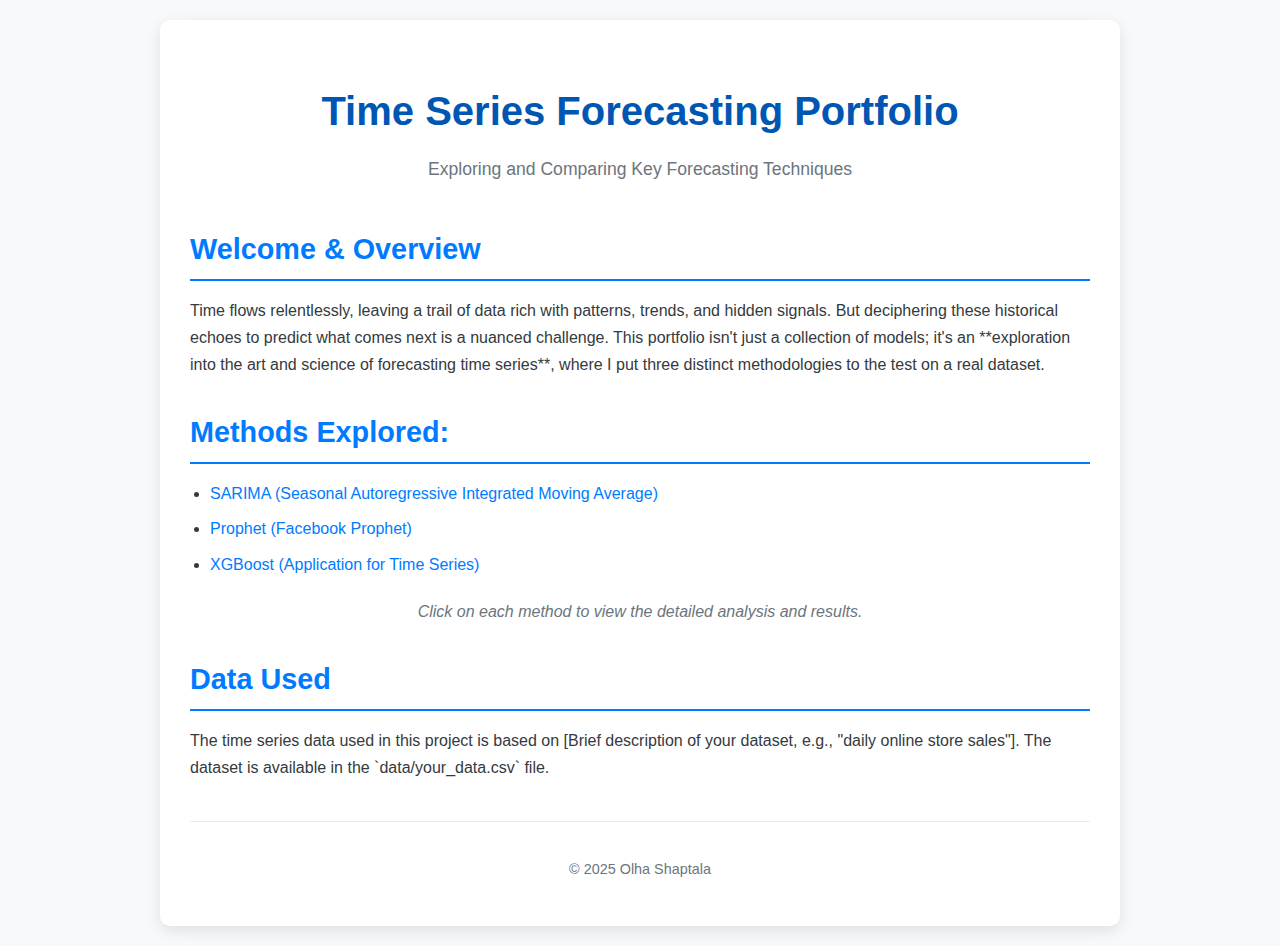
<file: index.html>
<!DOCTYPE html>
<html lang="en"> <!-- Changed language attribute to English -->
<head>
    <meta charset="UTF-8">
    <meta name="viewport" content="width=device-width, initial-scale=1.0">
    <title>Time Series Forecasting Portfolio</title> <!-- Translated title -->
    <link rel="stylesheet" href="styles.css"> <!-- Link to styles.css remains the same -->
</head>
<body>
    <div class="container"> <!-- Keeping the container for styling -->

        <header> <!-- Using header semantic tag -->
            <h1>Time Series Forecasting Portfolio</h1> <!-- Translated main heading -->
            <p class="subtitle">Exploring and Comparing Key Forecasting Techniques</p> <!-- Added a subtitle for flair (can be styled via CSS) -->
        </header>

        <section class="introduction"> <!-- Using section semantic tag for structure -->
            <h2>Welcome & Overview</h2> <!-- Added a welcoming and descriptive subheading -->
            <p>
                Time flows relentlessly, leaving a trail of data rich with patterns, trends, and hidden signals.
                But deciphering these historical echoes to predict what comes next is a nuanced challenge.
                This portfolio isn't just a collection of models; it's an **exploration into the art and science of forecasting time series**,
                where I put three distinct methodologies to the test on a real dataset.
            </p>
        </section>

        <section class="methods-list"> <!-- Section for the list of methods -->
            <h2>Methods Explored:</h2> <!-- Translated heading -->
            <ul>
                <!-- Using lowercase filenames for consistency and better compatibility -->
                <li><a href="sarima/SARIMA.html">SARIMA (Seasonal Autoregressive Integrated Moving Average)</a></li>
                <li><a href="prophet/Prophet.html">Prophet (Facebook Prophet)</a></li>
                <li><a href="xboost/Xboost.html">XGBoost (Application for Time Series)</a></li> <!-- Adjusted phrasing slightly -->
            </ul>
            <p class="view-details">Click on each method to view the detailed analysis and results.</p> <!-- Added a call to action -->
        </section>

        <section class="data-info"> <!-- Section for data information -->
            <h2>Data Used</h2> <!-- Translated heading -->
            <p>
                The time series data used in this project is based on [Brief description of your dataset, e.g., "daily online store sales"].
                The dataset is available in the `data/your_data.csv` file.
            </p>
        </section>

        <footer> <!-- Footer remains -->
            <p>© 2025 Olha Shaptala</p> <!-- Translated copyright -->
        </footer>

    </div> <!-- End of container -->
</body>
</html>
</file>
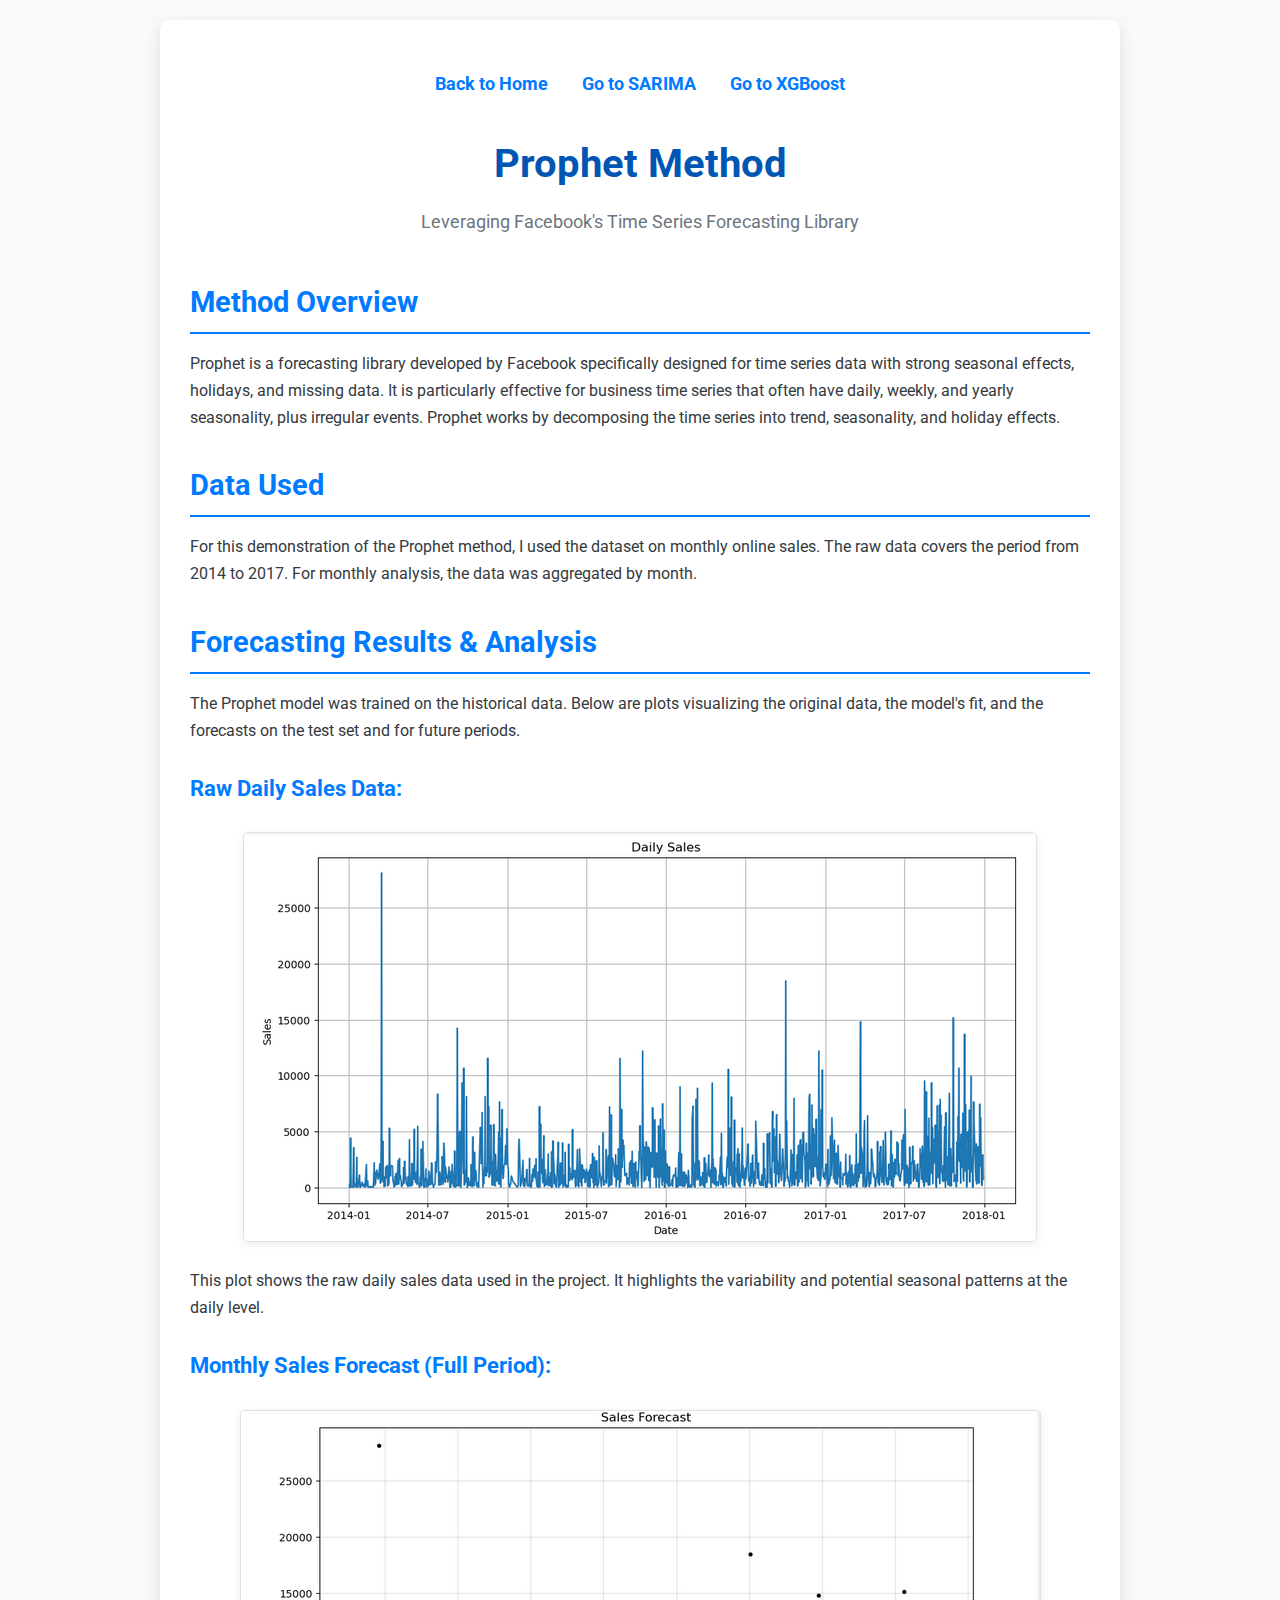
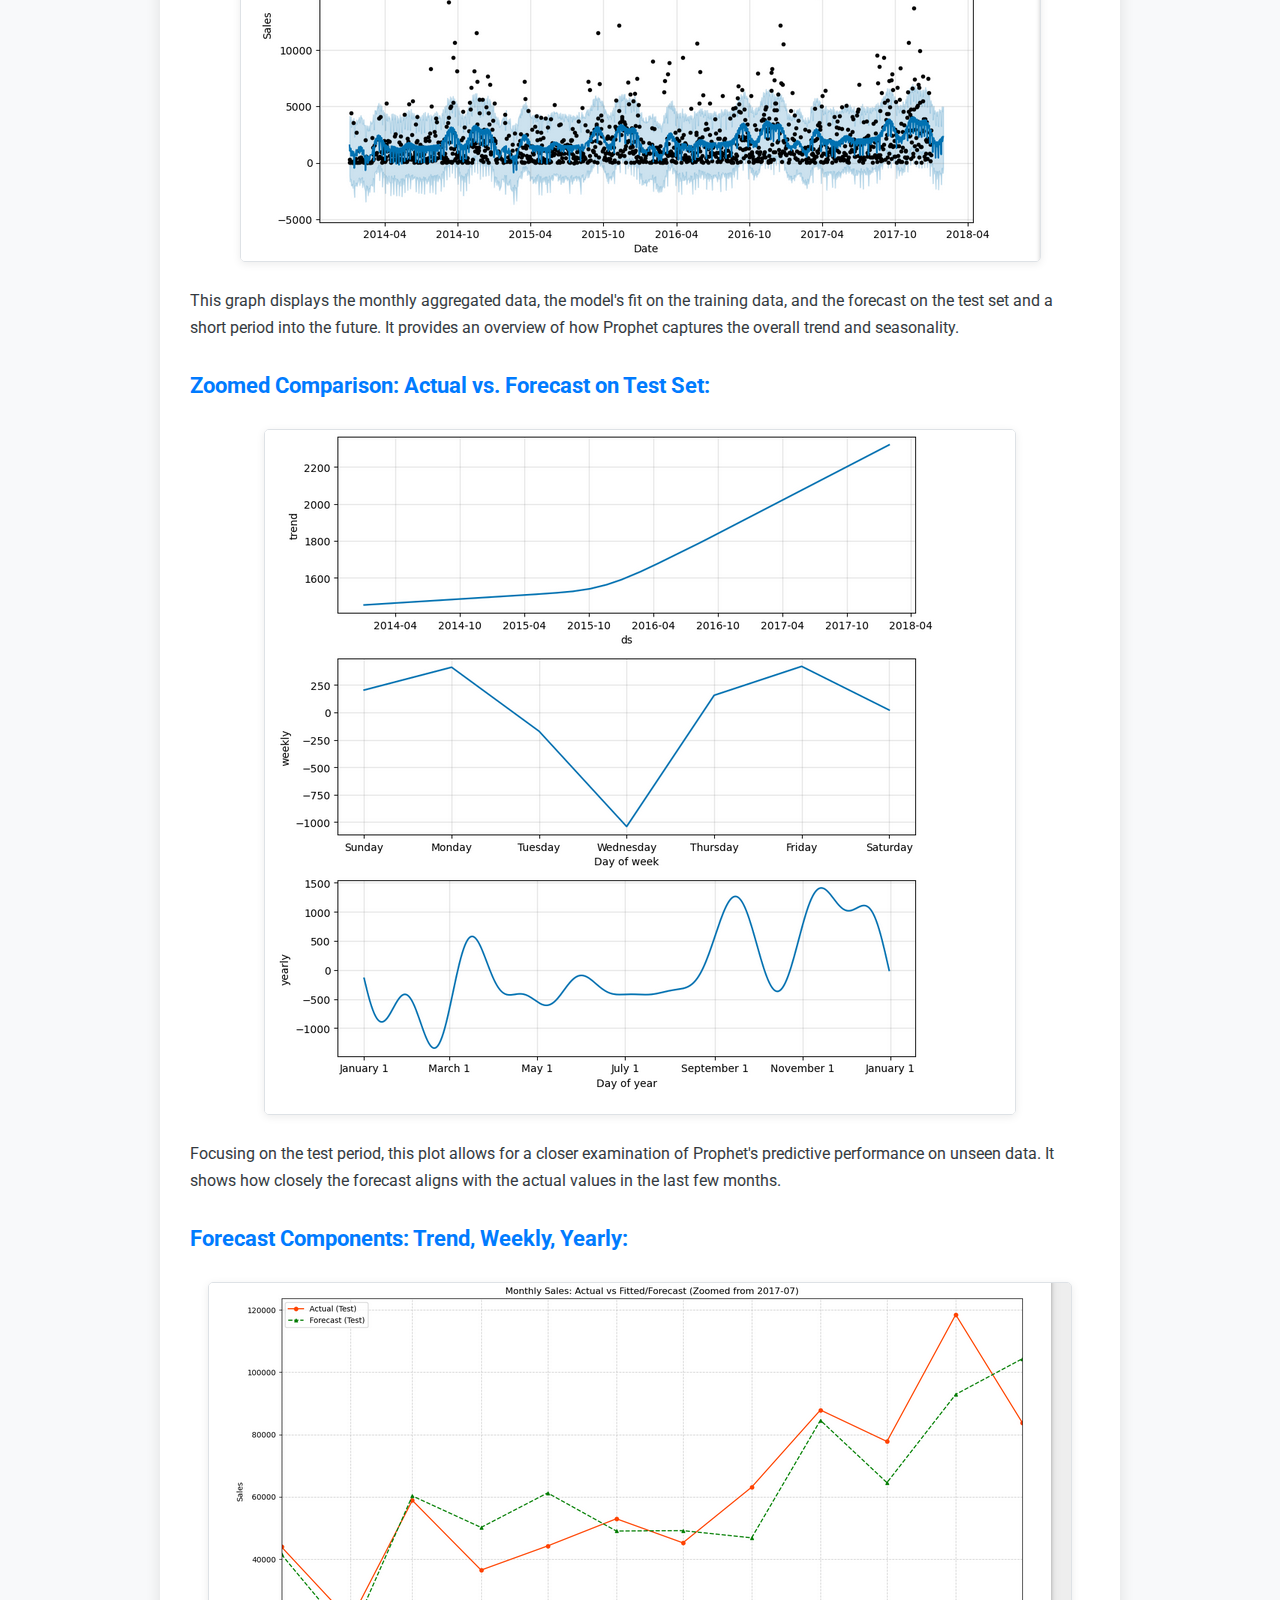
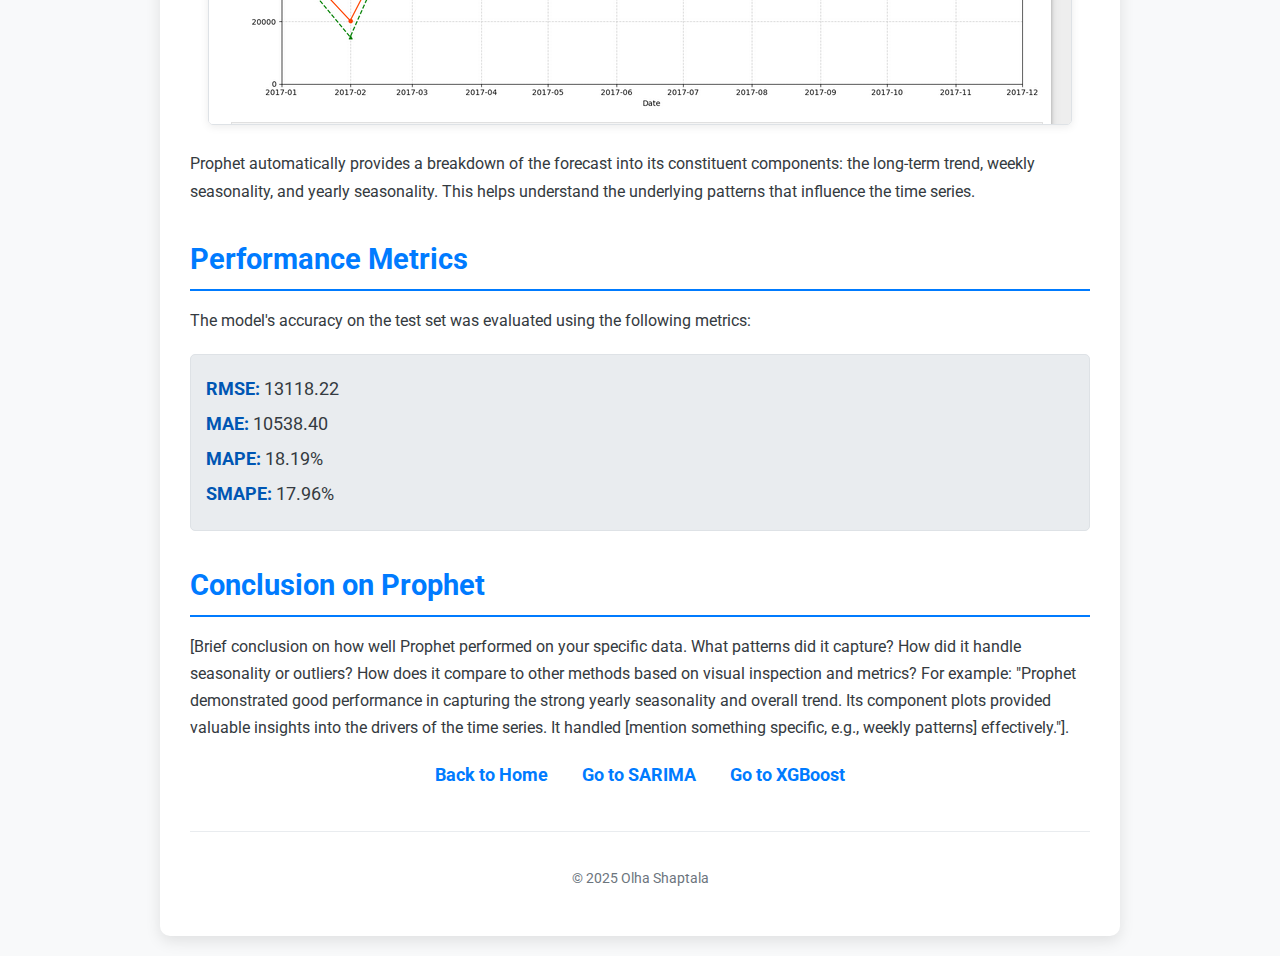
<file: prophet/Prophet.html>
<!DOCTYPE html>
<html lang="en"> <!-- Changed language attribute to English -->
<head>
    <meta charset="UTF-8">
    <meta name="viewport" content="width=device-width, initial-scale=1.0">
    <title>Portfolio: Prophet Method</title> <!-- Translated title -->
    <link rel="stylesheet" href="../styles.css"> <!-- Link to the stylesheet one level up -->
    <!-- Make sure you add the Google Fonts link here as well, if you used the 'classy' CSS -->
    <link href="https://fonts.googleapis.com/css2?family=Roboto:wght@400;700&family=Source+Code+Pro:wght@400&display=swap" rel="stylesheet">
</head>
<body>
    <div class="container"> <!-- Keeping the container for styling -->

        <nav>
            <a href="../index.html">Back to Home</a> <!-- Translated link text -->
            <a href="../sarima/SARIMA.html">Go to SARIMA</a> <!-- Link to SARIMA page -->
            <a href="../xboost/Xboost.html">Go to XGBoost</a> <!-- Link to XGBoost page -->
        </nav>

        <header> <!-- Using header semantic tag -->
            <h1>Prophet Method</h1> <!-- Translated main heading -->
            <p class="subtitle">Leveraging Facebook's Time Series Forecasting Library</p> <!-- Added a subtitle -->
        </header>

        <section class="introduction"> <!-- Using section semantic tag for structure -->
            <h2>Method Overview</h2> <!-- Translated heading -->
            <p>
                Prophet is a forecasting library developed by Facebook specifically designed for time series data
                with strong seasonal effects, holidays, and missing data. It is particularly effective for
                business time series that often have daily, weekly, and yearly seasonality, plus irregular
                events. Prophet works by decomposing the time series into trend, seasonality, and holiday effects.
            </p>
        </section>

        <section class="data-info"> <!-- Section for data information -->
            <h2>Data Used</h2> <!-- Translated heading -->
            <p>
                For this demonstration of the Prophet method, I used the dataset on monthly online sales.
                The raw data covers the period from 2014 to 2017. For monthly analysis, the data was aggregated by month.
            </p>
       
        </section>

        <section class="results-visualization">
            <h2>Forecasting Results & Analysis</h2> <!-- Translated heading -->
            <p>
                The Prophet model was trained on the historical data. Below are plots visualizing the original data,
                the model's fit, and the forecasts on the test set and for future periods.
            </p>

            <!-- Image 1: Shows the raw daily data -->
            <h3>Raw Daily Sales Data:</h3> <!-- Translated heading -->
            <!-- Make sure the filename matches your saved plot -->
            <img src="../images/Prophet_1.png" alt="Raw Daily Sales Data Plot">
            <p>
                This plot shows the raw daily sales data used in the project. It highlights the variability and potential seasonal patterns at the daily level.
            </p>


            <!-- Image 2: Shows the full period forecast (e.g., monthly aggregated data) -->
            <h3>Monthly Sales Forecast (Full Period):</h3> <!-- Translated heading -->
            <!-- Make sure the filename matches your saved plot -->
            <img src="../images/Prophet_2.png" alt="Monthly Sales Forecast Full Period Plot">
            <p>
                This graph displays the monthly aggregated data, the model's fit on the training data, and the forecast
                on the test set and a short period into the future. It provides an overview of how Prophet captures the overall trend and seasonality.
            </p>

            <!-- Image 3: Shows a zoomed-in comparison on the test set -->
            <h3>Zoomed Comparison: Actual vs. Forecast on Test Set:</h3> <!-- Translated heading -->
            <!-- Make sure the filename matches your saved plot -->
            <img src="../images/Prophet_3.png" alt="Prophet Test Forecast Zoom Plot">
             <p>
                Focusing on the test period, this plot allows for a closer examination of Prophet's predictive performance
                on unseen data. It shows how closely the forecast aligns with the actual values in the last few months.
            </p>

             <!-- Image 4: Shows the forecast components -->
            <h3>Forecast Components: Trend, Weekly, Yearly:</h3> <!-- Translated heading -->
            <!-- Make sure the filename matches your saved plot -->
            <img src="../images/Prophet_4.png" alt="Prophet Forecast Components Plot">
             <p>
                Prophet automatically provides a breakdown of the forecast into its constituent components:
                the long-term trend, weekly seasonality, and yearly seasonality. This helps understand the
                underlying patterns that influence the time series.
            </p>

        </section>

        <section class="metrics-evaluation">
            <h2>Performance Metrics</h2> <!-- Translated heading -->
            <p>
                The model's accuracy on the test set was evaluated using the following metrics:
            </p>
            <div class="metrics">
                <p><strong>RMSE:</strong> 13118.22</p> <!-- Translated metric labels -->
                <p><strong>MAE:</strong> 10538.40 </p>
                <p><strong>MAPE:</strong> 18.19% </p>
                <p><strong>SMAPE:</strong> 17.96% </p>
                <!-- Add other metrics as needed -->
            </div>
        </section>

        <section class="conclusion">
            <h2>Conclusion on Prophet</h2> <!-- Translated heading -->
            <p>
                [Brief conclusion on how well Prophet performed on your specific data.
                 What patterns did it capture? How did it handle seasonality or outliers?
                 How does it compare to other methods based on visual inspection and metrics?
                 For example: "Prophet demonstrated good performance in capturing the strong yearly seasonality and overall trend.
                 Its component plots provided valuable insights into the drivers of the time series. It handled [mention something specific, e.g., weekly patterns] effectively."].
            </p>
        </section>

         <nav>
            <a href="../index.html">Back to Home</a> <!-- Translated link text -->
            <a href="../sarima/SARIMA.html">Go to SARIMA</a> <!-- Link to SARIMA page -->
            <a href="../xboost/Xboost.html">Go to XGBoost</a> <!-- Link to XGBoost page -->
        </nav>

        <footer> <!-- Footer remains -->
            <p>© 2025 Olha Shaptala</p> <!-- Translated copyright -->
        </footer>

    </div> <!-- End of container -->
</body>
</html>
</file>
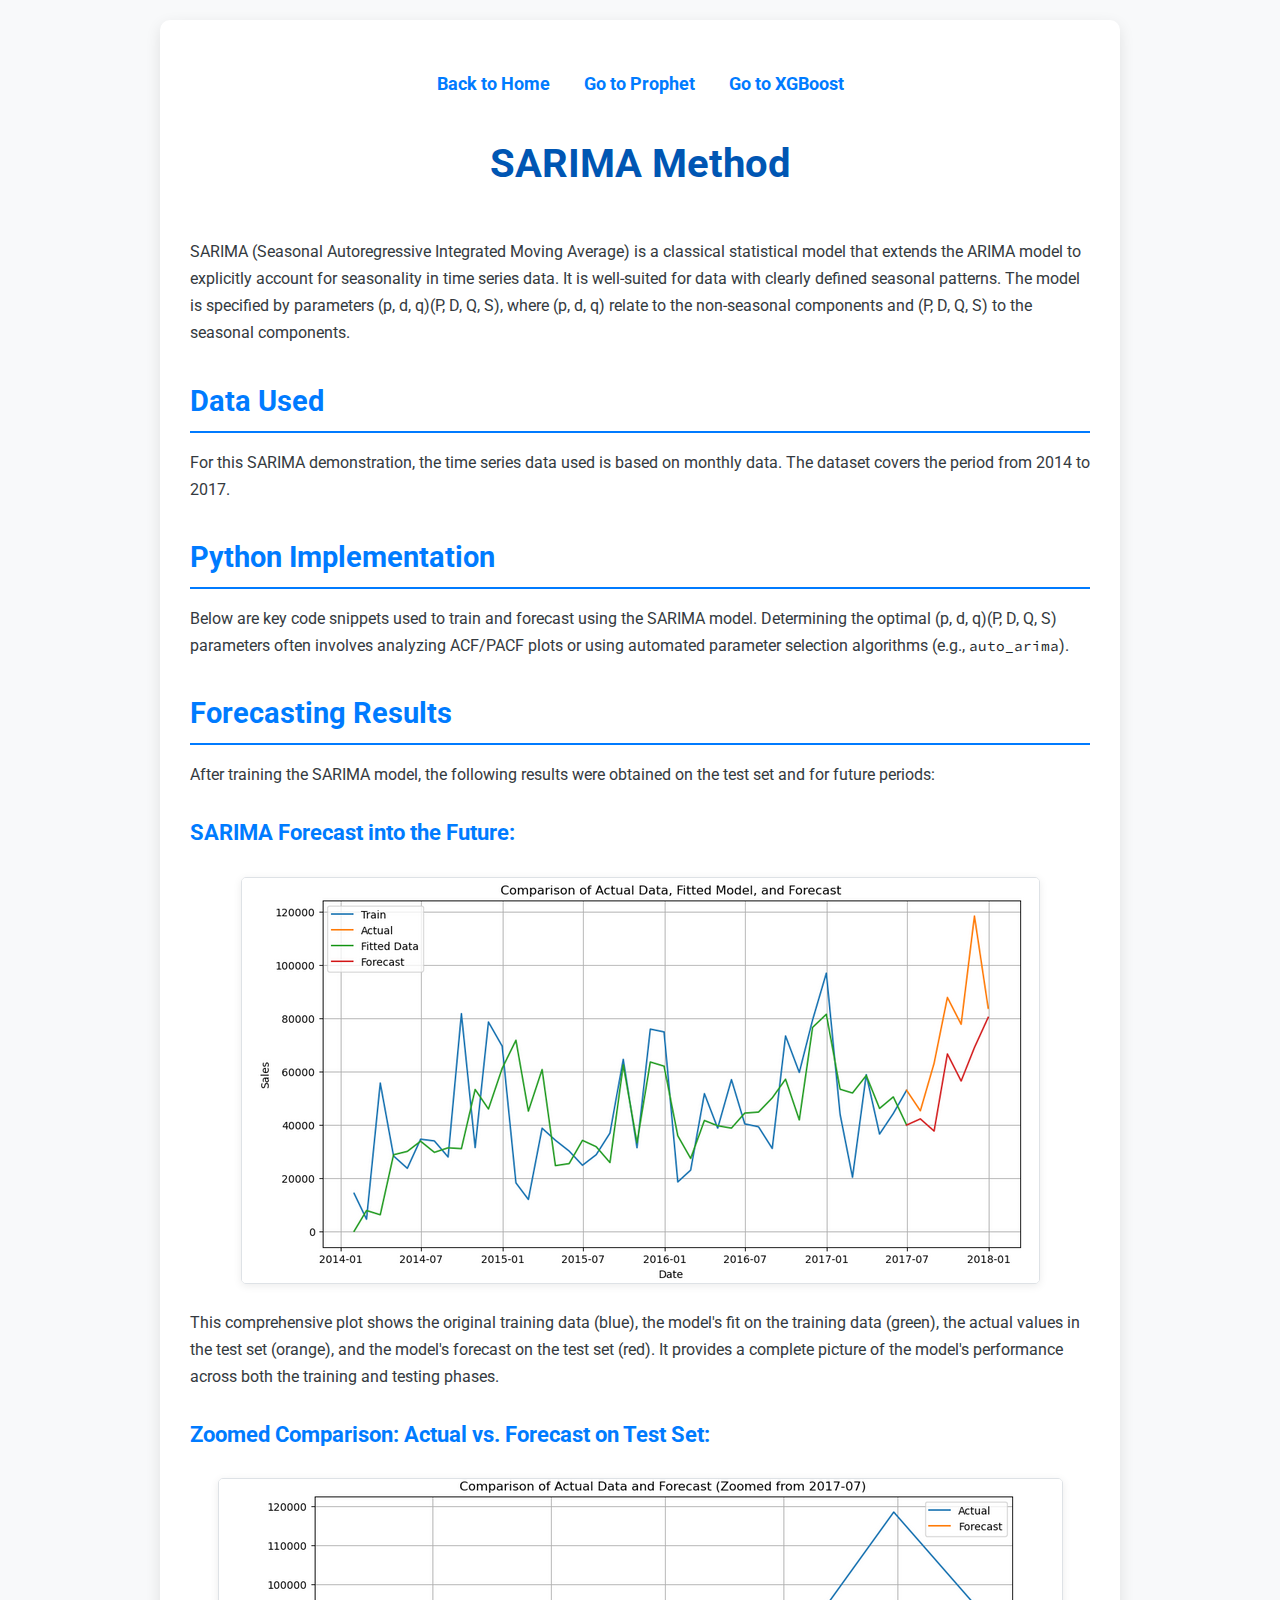
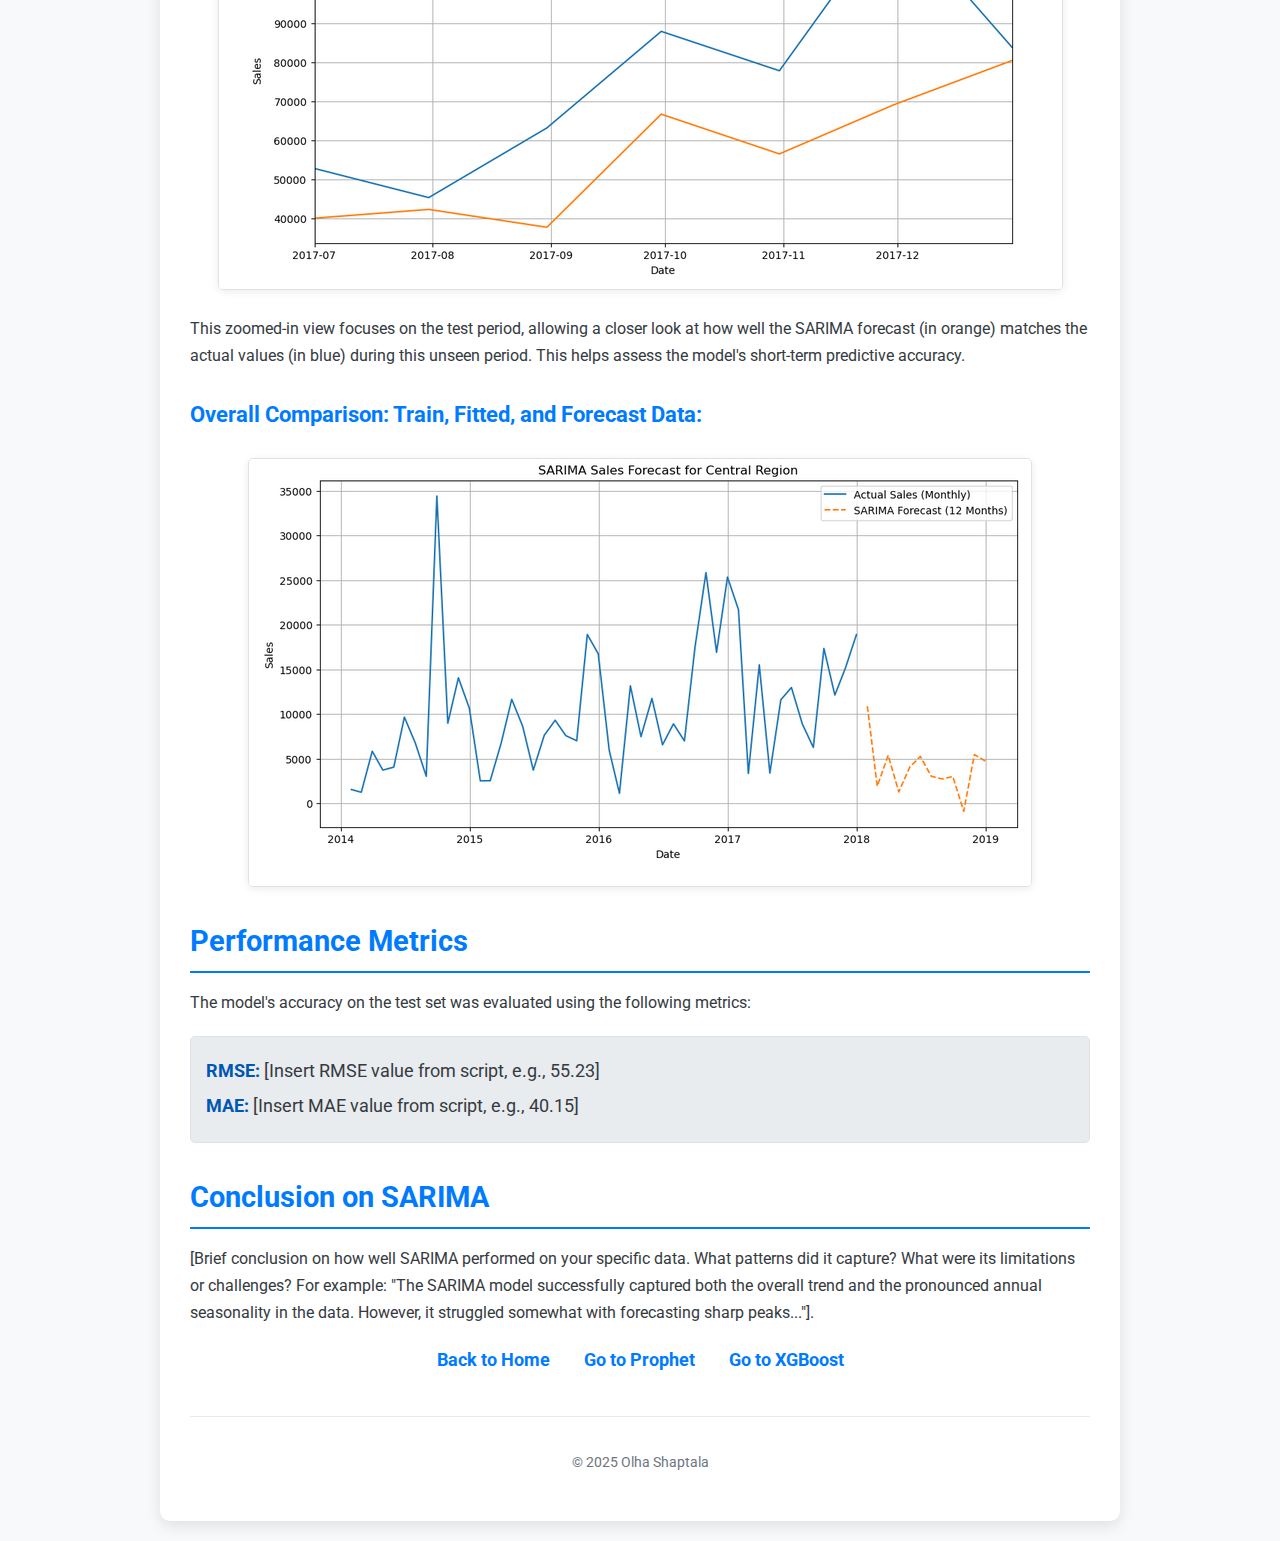
<file: sarima/SARIMA.html>
<!DOCTYPE html>
<html lang="en"> <!-- Changed language attribute to English -->
<head>
    <meta charset="UTF-8">
    <meta name="viewport" content="width=device-width, initial-scale=1.0">
    <title>Portfolio: SARIMA Method</title> <!-- Translated title -->
    <link rel="stylesheet" href="../styles.css"> <!-- Link to the stylesheet one level up -->
    <!-- Make sure you add the Google Fonts link here as well, if you used the 'classy' CSS -->
    <link href="https://fonts.googleapis.com/css2?family=Roboto:wght@400;700&family=Source+Code+Pro:wght@400&display=swap" rel="stylesheet">
</head>
<body>
    <div class="container">

        <nav>
            <a href="../index.html">Back to Home</a> <!-- Translated link text -->
            <a href="../prophet/Prophet.html">Go to Prophet</a> <!-- Translated link text -->
            <a href="../xgboost/Xgboost.html">Go to XGBoost</a> <!-- Translated link text -->
        </nav>

        <header>
            <h1>SARIMA Method</h1> <!-- Translated heading -->
        </header>

        <section class="introduction">
            <p>
                SARIMA (Seasonal Autoregressive Integrated Moving Average) is a classical statistical model that
                extends the ARIMA model to explicitly account for seasonality in time series data. It is well-suited
                for data with clearly defined seasonal patterns. The model is specified by parameters (p, d, q)(P, D, Q, S),
                where (p, d, q) relate to the non-seasonal components and (P, D, Q, S) to the seasonal components.
            </p>
        </section>

        <section class="data-info">
            <h2>Data Used</h2> <!-- Translated heading -->
            <p>
                For this SARIMA demonstration, the time series data used is based on monthly data.
                The dataset covers the period from 2014 to 2017.
            </p>
        </section>

        <section class="code-implementation">
            <h2>Python Implementation</h2> <!-- Translated heading -->
            <p>
                Below are key code snippets used to train and forecast using the SARIMA model.
                Determining the optimal (p, d, q)(P, D, Q, S) parameters often involves analyzing ACF/PACF plots
                or using automated parameter selection algorithms (e.g., <code>auto_arima</code>).
            </p>

        </section>

        <section class="results-visualization">
            <h2>Forecasting Results</h2> <!-- Translated heading -->
            <p>
                After training the SARIMA model, the following results were obtained on the test set and for future periods:
            </p>

            <!-- Image 1: Shows a forecast into the future -->
            <h3>SARIMA Forecast into the Future:</h3> <!-- Translated heading -->
            <img src="../images/SARIMA_1.png" alt="SARIMA Future Forecast Plot">
             <p>
                This comprehensive plot shows the original training data (blue), the model's fit on the training data (green),
                the actual values in the test set (orange), and the model's forecast on the test set (red).
                It provides a complete picture of the model's performance across both the training and testing phases.
            </p>
            <!-- Image 2: Shows a zoomed-in comparison on the test set -->
            <h3>Zoomed Comparison: Actual vs. Forecast on Test Set:</h3> <!-- Translated heading -->
            <img src="../images/SARIMA_2.png" alt="SARIMA Test Forecast Zoom Plot">
             <p>
                This zoomed-in view focuses on the test period, allowing a closer look at how well the SARIMA forecast (in orange)
                matches the actual values (in blue) during this unseen period. This helps assess the model's short-term predictive accuracy.
            </p>

             <!-- Image 3: Shows train, fit, and test forecast for region-->
            <h3>Overall Comparison: Train, Fitted, and Forecast Data:</h3> <!-- Translated heading -->
            <img src="../images/SARIMA_3.png" alt="SARIMA Train Fitted Forecast Plot">
       

        </section>

        <section class="metrics-evaluation">
            <h2>Performance Metrics</h2> <!-- Translated heading -->
            <p>
                The model's accuracy on the test set was evaluated using the following metrics:
            </p>
            <div class="metrics">
                <p><strong>RMSE:</strong> [Insert RMSE value from script, e.g., 55.23]</p> <!-- Translated metric labels -->
                <p><strong>MAE:</strong> [Insert MAE value from script, e.g., 40.15]</p>
                <!-- Add other metrics like MAPE, etc., as needed -->
            </div>
        </section>

        <section class="conclusion">
            <h2>Conclusion on SARIMA</h2> <!-- Translated heading -->
            <p>
                [Brief conclusion on how well SARIMA performed on your specific data.
                 What patterns did it capture? What were its limitations or challenges?
                 For example: "The SARIMA model successfully captured both the overall trend and the pronounced annual seasonality in the data.
                 However, it struggled somewhat with forecasting sharp peaks..."].
            </p>
        </section>


         <nav>
            <a href="../index.html">Back to Home</a> <!-- Translated link text -->
            <a href="../prophet/Prophet.html">Go to Prophet</a> <!-- Translated link text -->
            <a href="../xgboost/Xgboost.html">Go to XGBoost</a> <!-- Translated link text -->
        </nav>

        <footer>
            <p>© 2025 Olha Shaptala</p> <!-- Translated copyright -->
        </footer>

    </div> <!-- End of container -->
</body>
</html>
</file>
<file: styles.css>
/* styles.css */

/* Basic Reset and Box-Sizing */
*, *::before, *::after {
    box-sizing: border-box;
}

/* Body Styling */
body {
    font-family: 'Roboto', sans-serif; /* Используем Google Font Roboto, fallback to sans-serif */
    line-height: 1.7; /* Улучшает читаемость параграфов */
    margin: 0; /* Убираем дефолтный отступ body */
    background-color: #f8f9fa; /* Очень светлый серый фон */
    color: #343a40; /* Темно-серый текст */
    padding: 20px; /* Внешний отступ по краям страницы */
    min-height: 100vh; /* Гарантирует, что body занимает как минимум всю высоту вьюпорта */
    display: flex; /* Центрируем содержимое через flexbox */
    justify-content: center; /* Центрируем по горизонтали */
    align-items: flex-start; /* Выравниваем содержимое вверху */
}

/* Import Google Font (add this at the very top of your CSS file or in the <head> of your HTML) */
/* <link href="https://fonts.googleapis.com/css2?family=Roboto:wght@400;700&family=Source+Code+Pro:wght@400&display=swap" rel="stylesheet"> */
/* Убедитесь, что добавили соответствующую ссылку в <head> вашего HTML! */


/* Container Styling */
.container {
    width: 100%; /* Используем всю доступную ширину */
    max-width: 960px; /* Максимальная ширина контейнера */
    margin: 0 auto; /* Центрируем контейнер */
    background: #fff; /* Белый фон для контента */
    padding: 30px; /* Внутренние отступы */
    border-radius: 10px; /* Скругленные углы */
    box-shadow: 0 5px 15px rgba(0, 0, 0, 0.1); /* Мягкая тень */
}

/* Header Styling */
header {
    text-align: center; /* Выравнивание по центру */
    margin-bottom: 40px; /* Отступ снизу */
}

h1 {
    color: #0056b3; /* Цвет заголовка */
    font-size: 2.5em; /* Размер заголовка */
    margin-bottom: 10px; /* Отступ под h1 */
    font-weight: 700; /* Делаем жирнее */
}

.subtitle {
    color: #6c757d; /* Более тусклый цвет для подзаголовка */
    font-size: 1.1em;
    margin-top: 0;
}

/* Section Headings */
h2 {
    color: #007bff; /* Цвет подзаголовков разделов */
    font-size: 1.8em;
    margin-top: 30px; /* Отступ сверху */
    margin-bottom: 15px; /* Отступ снизу */
    border-bottom: 2px solid #007bff; /* Нижняя граница под h2 */
    padding-bottom: 5px; /* Отступ между текстом h2 и границей */
}

h3 {
    color: #007bff; /* Цвет подзаголовков */
    font-size: 1.4em;
    margin-top: 25px;
    margin-bottom: 10px;
}


/* Paragraphs */
p {
    margin-bottom: 15px; /* Отступ снизу */
}

/* Links */
a {
    color: #007bff; /* Цвет ссылок */
    text-decoration: none; /* Убираем подчеркивание по умолчанию */
    transition: color 0.3s ease; /* Плавный переход цвета при наведении */
}

a:hover {
    color: #0056b3; /* Цвет ссылок при наведении */
    text-decoration: underline; /* Появляется подчеркивание при наведении */
}

/* Navigation Menu */
nav {
    margin-top: 20px; /* Отступ сверху */
    margin-bottom: 30px; /* Отступ снизу */
    text-align: center; /* Выравнивание по центру */
}

nav a {
    margin: 0 15px; /* Отступы между ссылками */
    font-size: 1.1em;
    font-weight: bold;
}

/* Lists */
ul {
    list-style: disc; /* Маркеры в виде точек */
    margin-left: 20px; /* Отступ слева */
    margin-bottom: 20px;
    padding-left: 0; /* Убираем дефолтный padding */
}

ul li {
    margin-bottom: 8px; /* Отступ между пунктами списка */
}

/* Code Blocks */
pre {
    background-color: #e9ecef; /* Светлый серый фон для кода */
    padding: 15px;
    border-radius: 5px;
    overflow-x: auto; /* Добавляет скролл для длинных строк */
    margin-bottom: 20px;
    border: 1px solid #dee2e6; /* Легкая рамка */
}

code {
    font-family: 'Source Code Pro', monospace; /* Специальный шрифт для кода */
    font-size: 0.9em; /* Чуть меньше размер */
    color: #212529; /* Темный цвет текста кода */
}

/* Images (Plots) */
img {
    max-width: 100%;
    height: auto;
    display: block; /* Центрирует изображение */
    margin: 25px auto; /* Отступы сверху/снизу и авто по бокам для центрирования */
    border: 1px solid #dee2e6; /* Легкая рамка */
    border-radius: 5px;
    box-shadow: 0 2px 8px rgba(0, 0, 0, 0.08); /* Легкая тень для графиков */
}

/* Metrics Section */
.metrics {
    background-color: #e9ecef; /* Тот же фон, что и для кода */
    padding: 15px;
    border-radius: 5px;
    margin-top: 20px;
    margin-bottom: 20px;
    border: 1px solid #dee2e6;
}

.metrics p {
    margin: 5px 0; /* Меньший отступ между строками метрик */
    font-size: 1.1em;
}

.metrics p strong {
    color: #0056b3; /* Цвет для названий метрик */
}


/* Footer Styling */
footer {
    text-align: center;
    margin-top: 40px; /* Отступ сверху */
    padding-top: 20px;
    border-top: 1px solid #e9ecef; /* Легкая верхняя граница */
    color: #6c757d; /* Тусклый цвет текста футера */
    font-size: 0.9em;
}

/* Helper class for the call to action text in the intro */
.view-details {
    font-style: italic;
    color: #6c757d;
    text-align: center;
    margin-top: 20px;
}

/* Add more styles as needed for other sections or specific elements */
/* .introduction, .methods-list, .data-info could have their own styles if needed */
</file>
